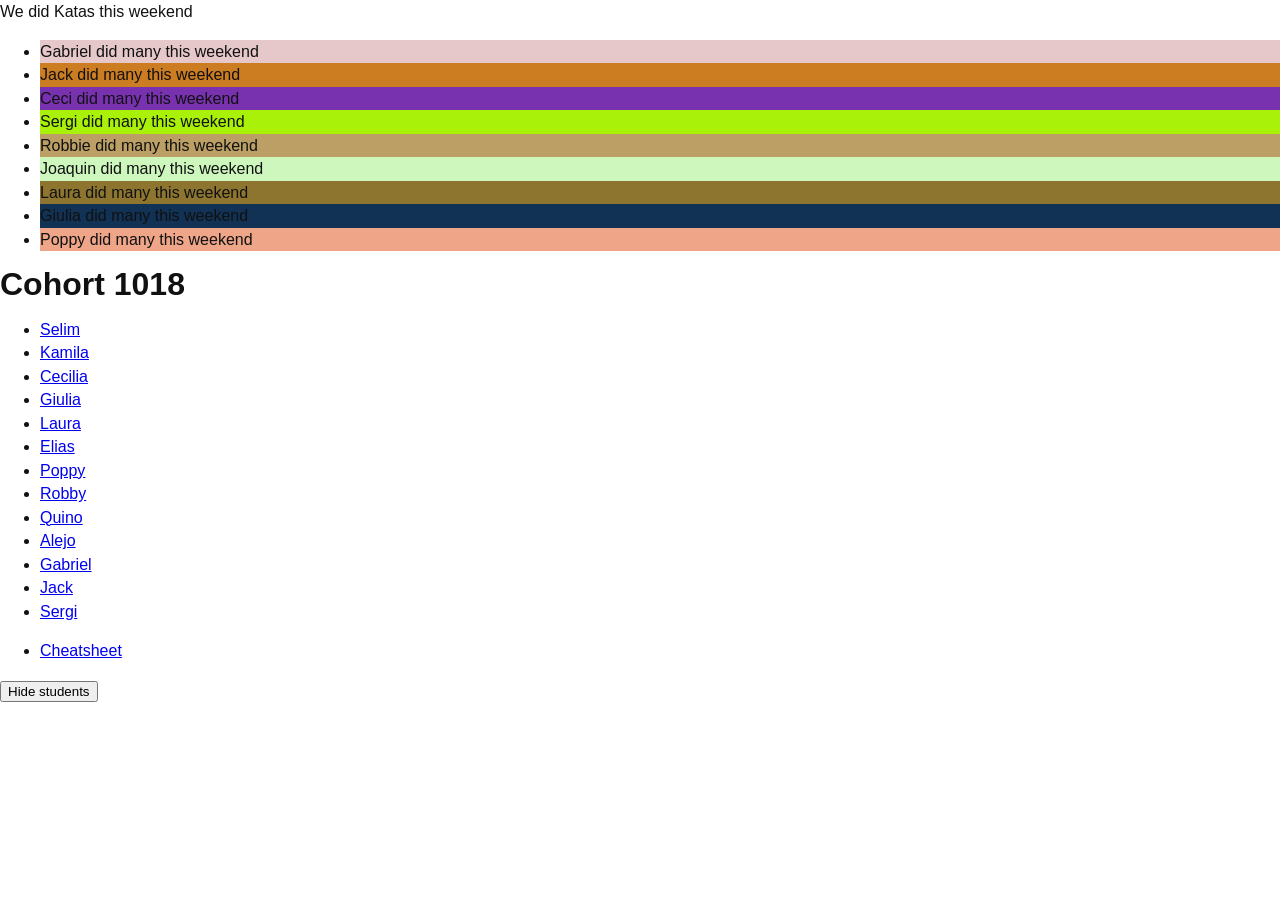
<file: index.html>
<!doctype html>
<html lang="en">

<head>
  <title>Cohort 1018</title>
  <meta charset="utf-8">
  <meta name="viewport" content="width=device-width, initial-scale=1, shrink-to-fit=no">
  <link rel="stylesheet" href="styles.css">
</head>

<body>
  <h1>Cohort 1018</h1>

  <section class="students">
    <ul>
      <li> <a href="students/selim/index.html">Selim</a></li>
      <li> <a href="students/kamila/index.html">Kamila</a></li>
      <li> <a href="students/cecilia/index.html">Cecilia</a></li>
      <li> <a href="students/giulia/index.html">Giulia</a></li>
      <li> <a href="students/laura/index.html">Laura</a></li>
      <li> <a href="students/elias/index.html">Elias</a></li>
      <li> <a href="students/poppy/index.html">Poppy</a></li>
      <li> <a href="students/robby/index.html">Robby</a></li>
      <li> <a href="students/joaquinbaena/index.html">Quino</a></li>
      <li> <a href="students/alejo/index.html">Alejo</a></li>
      <li> <a href="students/gabriel/index.html">Gabriel</a></li>
      <li> <a href="students/jack/index.html">Jack</a></li>
      <li> <a href="students/sergi/index.html">Sergi</a></li>
    </ul>
  </section>
  <section class="resources">
    <ul>
      <li><a href="https://github.com/ironhack/bcn-webdev-cheatsheet">Cheatsheet</a></li>
    </ul>
  </section>

  <button>Hide students</button>

  <script src="main.js"></script>
</body>

</html>
</file>
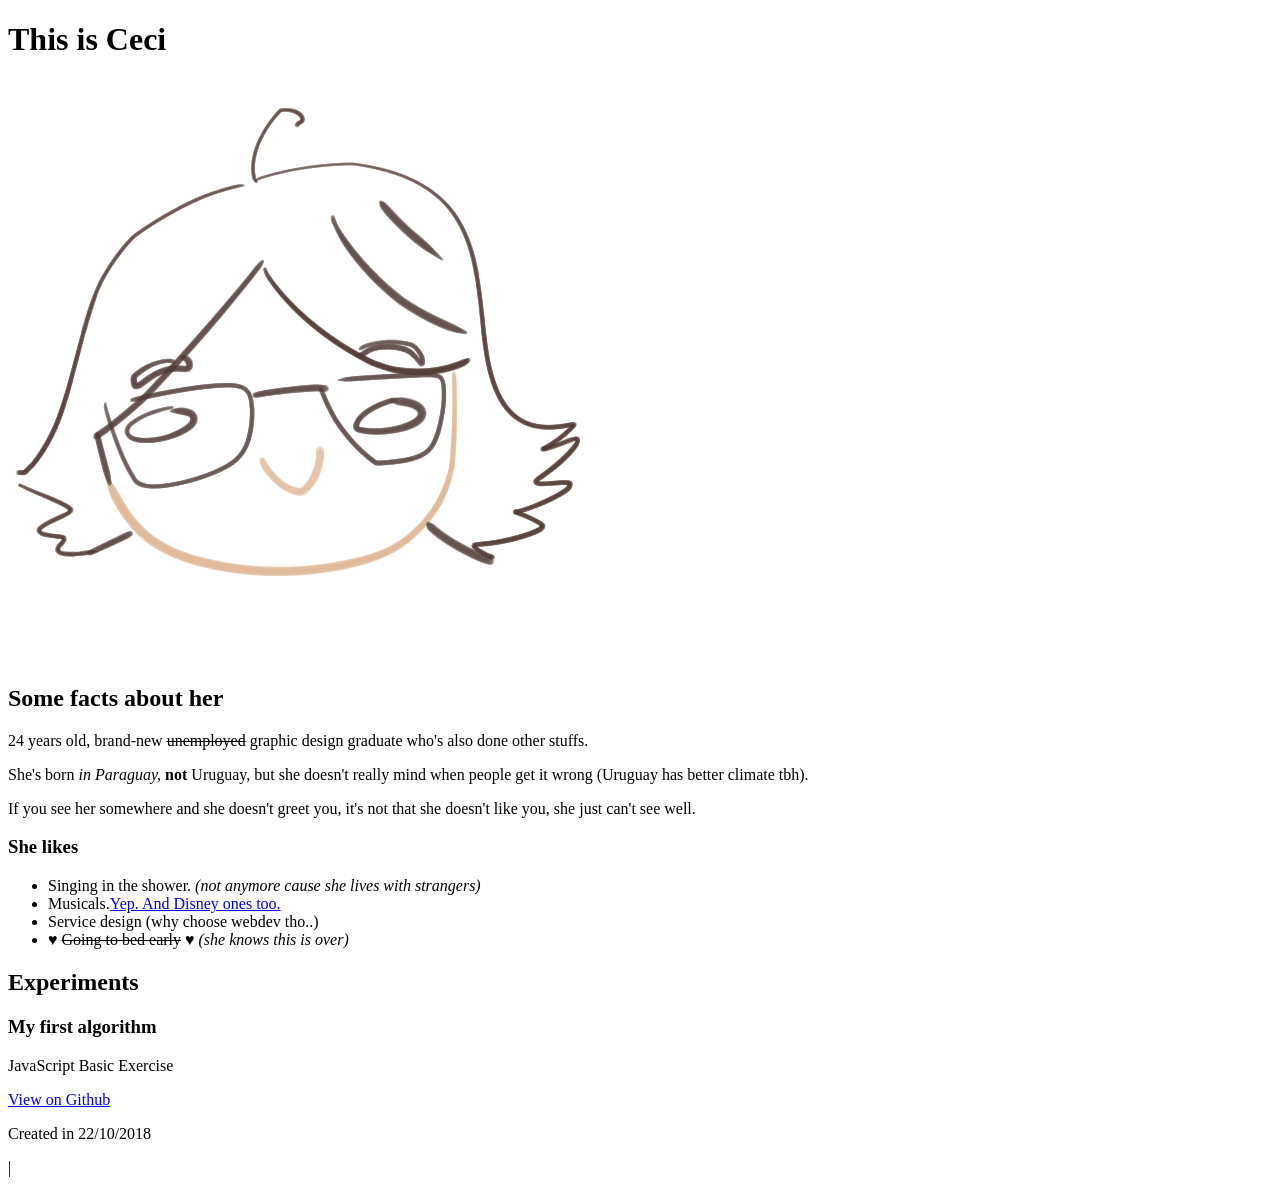
<file: students/cecilia/index.html>
<!doctype html>
<html lang="en">

<head>
  <title>Henlo fren how u doin welcome 2 Ceci's</title>
  <meta charset="utf-8">
  <meta name="viewport" content="width=device-width, initial-scale=1, shrink-to-fit=no">
</head>
<body>
  <h1>This is Ceci</h1>
  <section class="profile-info">
    <img class="portrait" src="portrait.jpg" alt="realist portrait of Ceci"/>
    <h2>Some facts about her</h2>
    <p>24 years old, brand-new <s>unemployed</s> graphic design
      graduate who's also done other stuffs.</p>
    <p>She's born <em>in Paraguay,</em> <strong>not</strong> Uruguay, 
      but she doesn't really mind when people get
      it wrong (Uruguay has better climate tbh).</p>
    <p>If you see her somewhere and she doesn't greet you,
      it's not that she doesn't like you, she just can't see well.</p>
  </section>
  <section class="interests">
    <h3>She likes</h3>
    <ul class="likes-list">
      <li>Singing in the shower. <em>(not anymore cause she lives with strangers)</em></li>
      <li>Musicals.<a href="https://www.youtube.com/watch?v=V4l1u6BJKDk">Yep. And Disney ones too.</a></li>
      <li>Service design (why choose webdev tho..)</li>
      <li>♥ <s>Going to bed early</s> ♥ <em>(she knows this is over)</em></li>
    </ul>
  </section>
  <section class="experiments">
    <h2>Experiments</h2>
    <article class="card experiment">
      <header class="card-header">
        <h3 class="title">My first algorithm</h3>
      </header>
      <div class="card-body">
        <p>JavaScript Basic Exercise</p>
        <p><a href="https://github.com/ceciliabarudi/lab-javascript-basic-algorithms" class="external">View on Github</a></p>
      </div>
      <footer class="card-footer">
        <p>Created in 22/10/2018</p>
      </footer>
    </article>
 |</section>
</body>
</html>
</file>
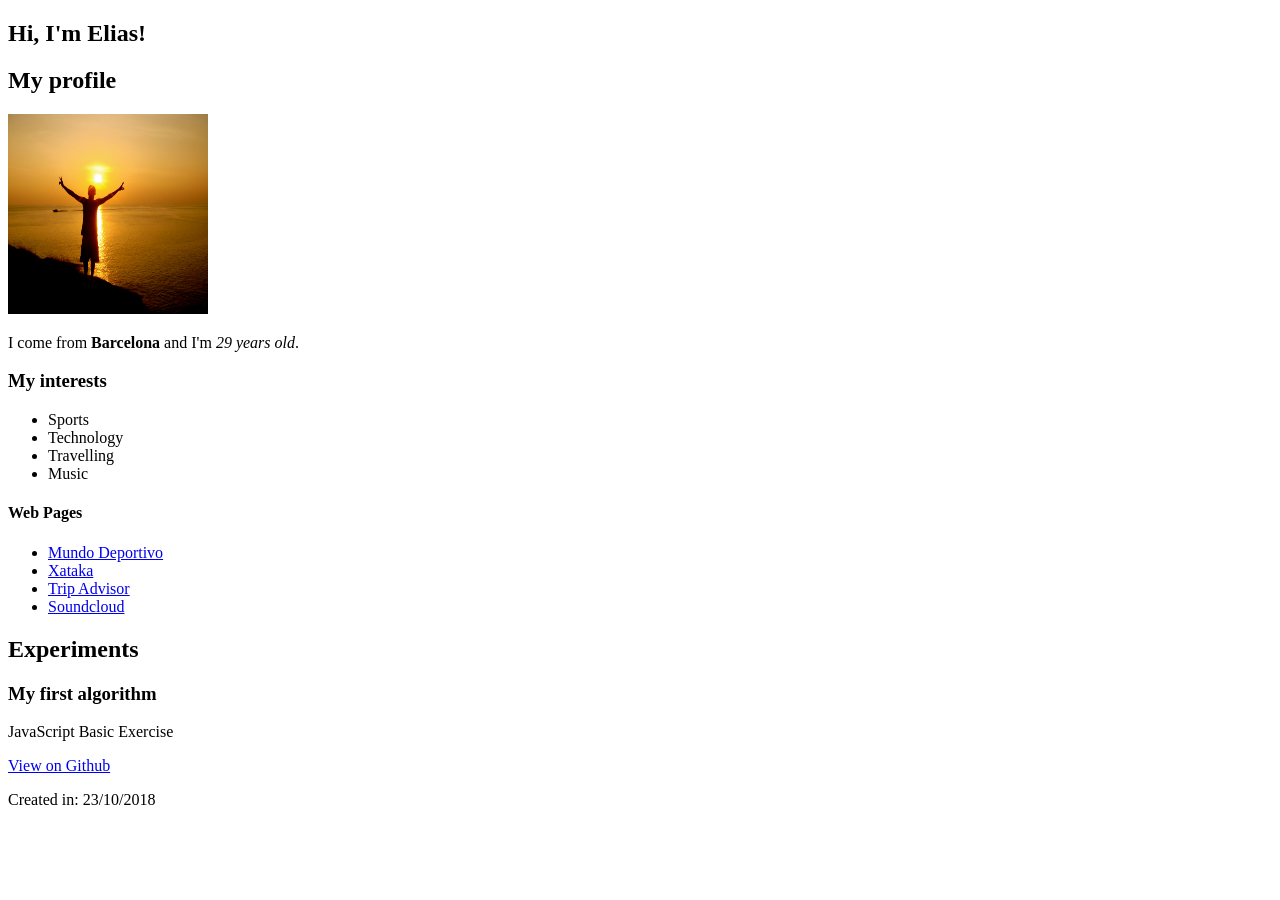
<file: students/elias/index.html>
<!doctype html>
<html lang="en">

<head>
  <title>Hi, I'm Elias!</title>
  <meta charset="utf-8">
  <meta name="viewport" content="width=device-width, initial-scale=1, shrink-to-fit=no">
</head>

<body>
  <section class="profile">
    <h1>Hi, I'm Elias!</h1>
    <h2>My profile</h2>
    <img src="./profile-img.jpg" alt="profile-picture" height="200px" width="200px">
    <p>I come from <strong>Barcelona</strong> and I'm <em>29 years old</em>.</p>
  </section>

  <section class="interests">
    <h3>My interests</h3>
    <ul>
      <li>Sports</li>
      <li>Technology</li>
      <li>Travelling</li>
      <li>Music</li>
    </ul>
    <h4>Web Pages</h4>
      <ul>
        <li><a href="https://www.mundodeportivo.com/" target="_blank">Mundo Deportivo</a></li>
        <li><a href="https://www.xataka.com/" target="_blank">Xataka</a></li>
        <li><a href="https://www.tripadvisor.es/" target="_blank">Trip Advisor</a></li>
        <li><a href="https://soundcloud.com/" target="_blank">Soundcloud</a></li>
      </ul>
  </section>

  <section class="experiments">
    <h2>Experiments</h2>
    <article class="card experiment">
      <header class="card-header">
        <h3 class="title">My first algorithm</h3>
      </header>
      <div class="card-body">
      <p>JavaScript Basic Exercise</p>
      <p><a href="https://github.com/eliasMC89/lab-javascript-basic-algorithms.git" class="external">View on Github</a></p>
      </div>
      <footer class="card-footer">
        <p>Created in: 23/10/2018</p>
      </footer>
    </article>
  </section>
</body>

</html>
</file>
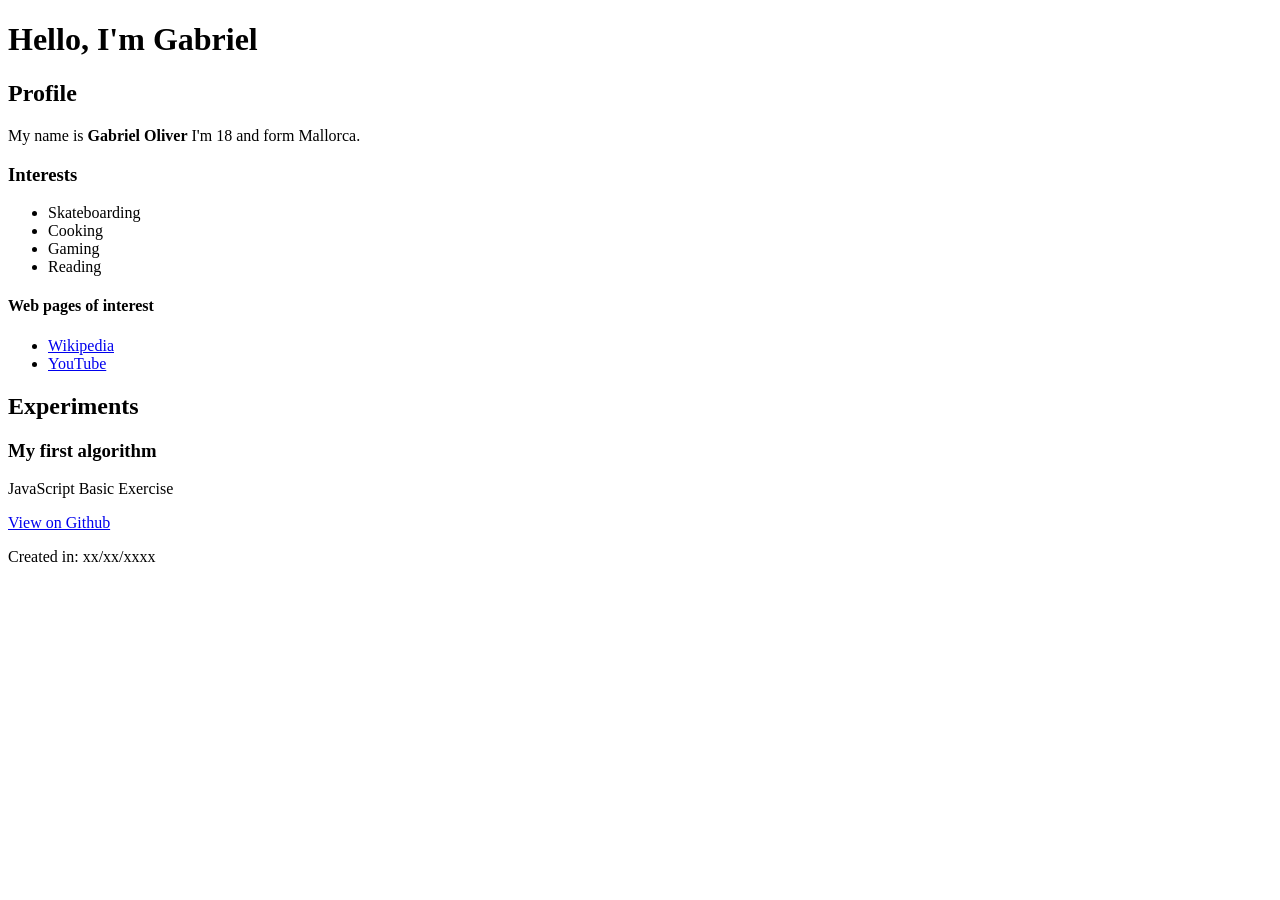
<file: students/gabriel/index.html>
<!doctype html>
<html lang="en">

<head>
  <title>Hello, I'm Gabriel!</title>
  <meta charset="utf-8">
  <meta name="viewport" content="width=device-width, initial-scale=1, shrink-to-fit=no">
</head>

<body>
  <h1>Hello, I'm Gabriel</h1>

  <section class="profile">
    <h2>Profile</h2>
    <p>My name is <strong>Gabriel Oliver</strong> I'm 18 and form Mallorca.</p>
  </section>

  <section class="interests">
    <h3>Interests</h3>
    <ul>
      <li>Skateboarding</li>
      <li>Cooking</li>
      <li>Gaming</li>
      <li>Reading</li>
    </ul>
    <h4>Web pages of interest</h4>
    <ul>
      <li><a href="https://www.wikipedia.org/">Wikipedia</a></li>
      <li><a href="https://www.youtube.com/">YouTube</a></li>
    </ul>
  </section>

  <section class="experiments">
      <h2>Experiments</h2>
      <article class="card experiment">
        <header class="card-header">
          <h3 class="title">My first algorithm</h3>
        </header>
        <div class="card-body">
        <p>JavaScript Basic Exercise</p>
        <p><a href="..." class="external">View on Github</a></p>
        </div>
        <footer class="card-footer">
          <p>Created in: xx/xx/xxxx</p>
        </footer>
      </article>
    </section>
</body>

</html>
</file>
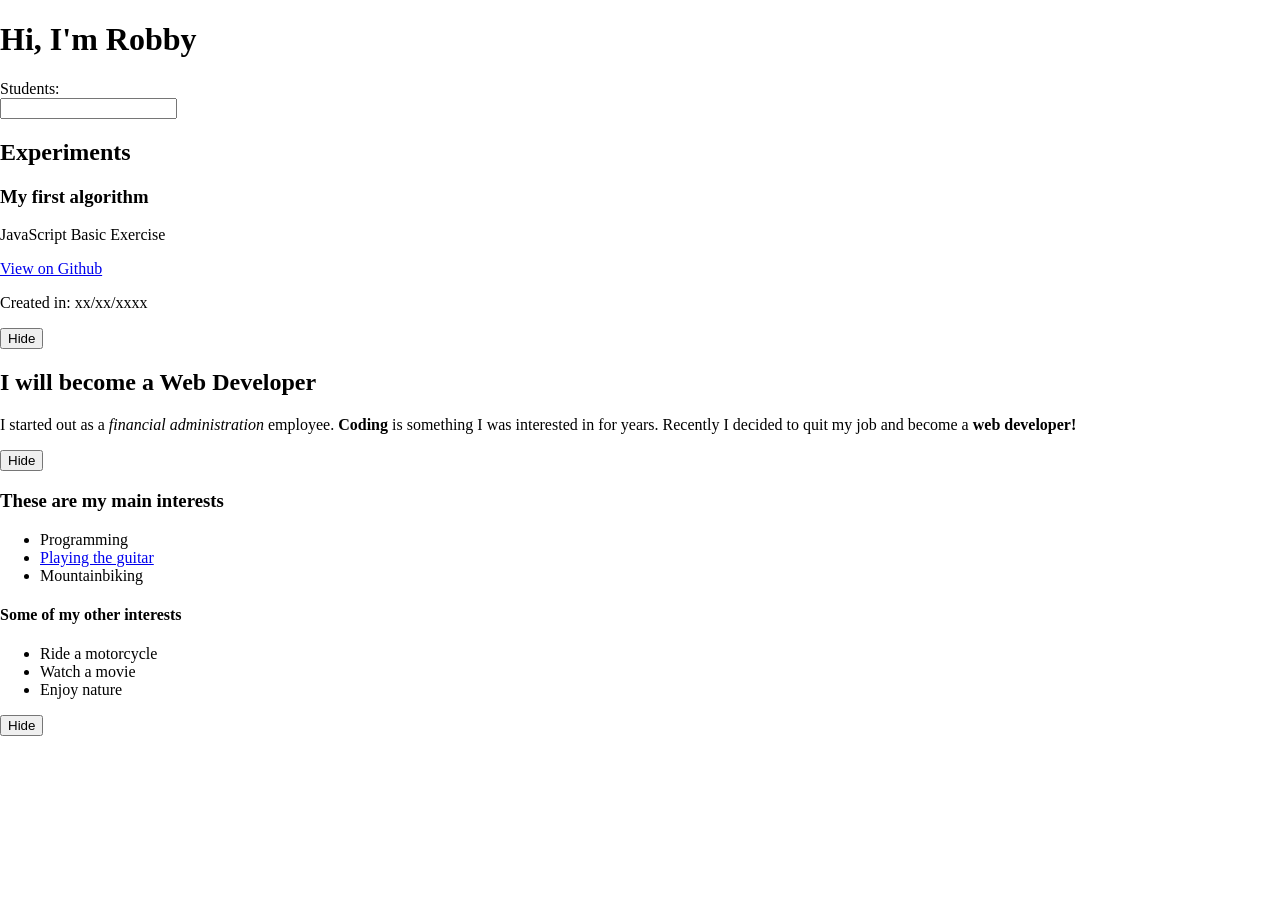
<file: students/robby/index.html>
<!doctype html>
<html lang="en">

<head>
  <title>Hi, I'm Robby</title>
  <meta charset="utf-8">
  <meta name="viewport" content="width=device-width, initial-scale=1, shrink-to-fit=no">
  <link rel="stylesheet" href="style.css">
</head>

<body>
  <h1>Hi, I'm Robby</h1>
  <section class="search">
    <label>Students:</label>
    <div class="input-student">
      <input type="text">
      <div class="search-results"></div>
    </div>
  </section>

  <section class="experiments">
    <h2>Experiments</h2>
    <article class="card experiment">
      <header class="card-header">
        <h3 class="title">My first algorithm</h3>
      </header>
      <div class="card-body">
      <p>JavaScript Basic Exercise</p>
      <p><a href="https://github.com/robby3bergen/cohort-1018" class="external">View on Github</a></p>
      </div>
      <footer class="card-footer">
        <p>Created in: xx/xx/xxxx</p>
      </footer>
    </article>
  </section>
  <button>Hide</button>

  <section class="profile">
    <h2>I will become a Web Developer</h2>
    <p>
      I started out as a <em>financial administration</em> employee.
      <strong>Coding</strong> is something I was interested in for years.
      Recently I decided to quit my job and become a <strong>web developer!</strong>
    </p>
  </section>
  <button>Hide</button>

  <section class="interests">
    <h3>These are my main interests</h3>
    <ul>
      <li>Programming</li>
      <li><a href="https://">Playing the guitar</a></li>
      <li>Mountainbiking</li>
    </ul>
    <h4>Some of my other interests</h4>
    <ul>
      <li>Ride a motorcycle</li>
      <li>Watch a movie</li>
      <li>Enjoy nature</li>
    </ul>
  </section>
  <button>Hide</button>

  <script src="../../students.js"></script>
  <script src="main.js"></script>
</body>
</html>
</file>
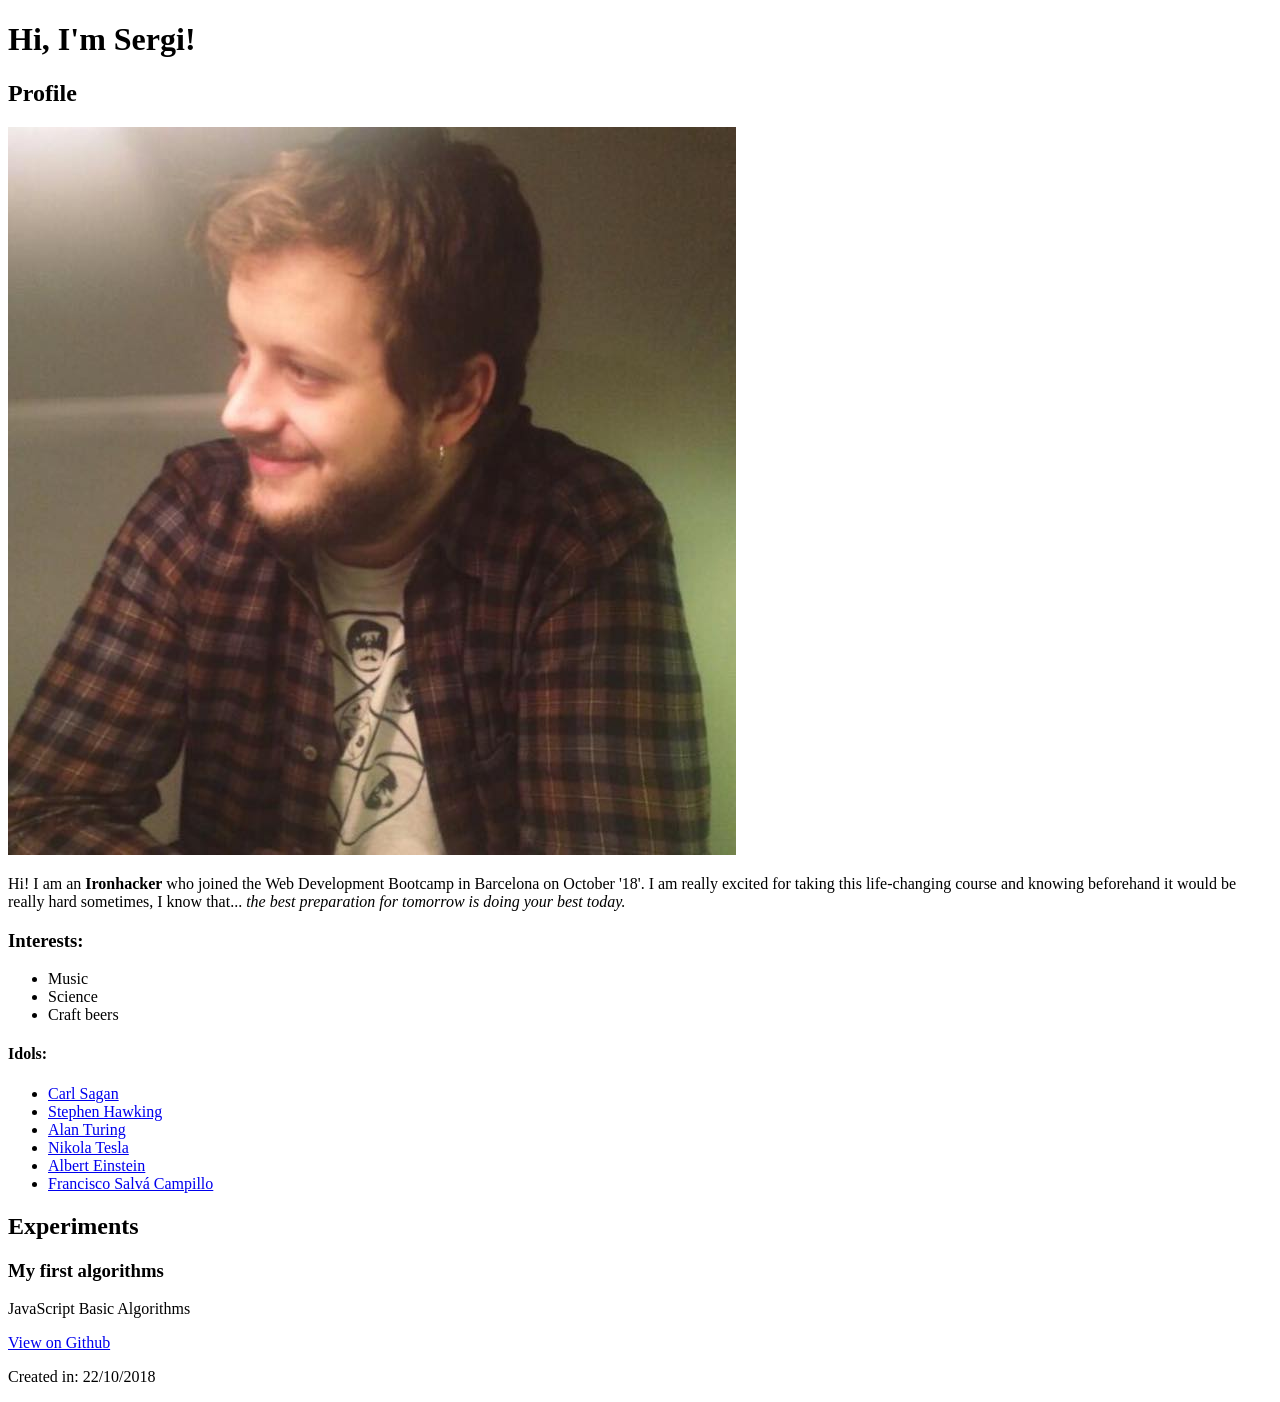
<file: students/sergi/index.html>
<!doctype html>
<html lang="en">

<head>
  <title>Hi, I'm Sergi!</title>
  <meta charset="utf-8">
  <meta name="viewport" content="width=device-width, initial-scale=1, shrink-to-fit=no">
</head>

<body>
  <h1>Hi, I'm Sergi!</h1>
  <section class="profile">
    <h2>Profile</h2>
    <img src="images/ProfilePicture.jpg" alt="Sergi Llonch's profile image">
    <p>Hi! I am an <b>Ironhacker</b> who joined the Web Development Bootcamp in Barcelona on October '18'. I am really excited for taking this life-changing course and knowing beforehand it would be really hard sometimes, I know that... <em>the best preparation for tomorrow is doing your best today.</em></p>
  </section>
  <section class="interests">
    <h3>Interests:</h3>
    <ul>
      <li>Music</li>
      <li class="list-item" id="list-item">Science</li>
      <li class="list-item" id="list-item">Craft beers</li>
    </ul>
    <h4>Idols:</h4>
    <ul>
      <li><a href="https://en.wikipedia.org/wiki/Carl_Sagan">Carl Sagan</a></li>
      <li><a href="https://en.wikipedia.org/wiki/Stephen_Hawking">Stephen Hawking</a></li>
      <li><a href="https://en.wikipedia.org/wiki/Alan_Turing">Alan Turing</a></li>
      <li><a href="https://en.wikipedia.org/wiki/Nikola_Tesla">Nikola Tesla</a></li>
      <li><a href="https://en.wikipedia.org/wiki/Albert_Einstein">Albert Einstein</a></li>
      <li><a href="https://en.wikipedia.org/wiki/Francisco_Salva_Campillo">Francisco Salvá Campillo</a></li>
    </ul>
  </section>
  <section class="experiments">
      <h2>Experiments</h2>
      <article class="card experiments">
        <header class="card-header">
          <h3 class="title">My first algorithms</h3>
        </header>
        <div class="card-body">
        <p>JavaScript Basic Algorithms</p>
        <p><a href="https://github.com/sllonch/lab-javascript-basic-algorithms" class="external">View on Github</a></p>
        </div>
        <footer class="card-footer">
          <p>Created in: 22/10/2018</p>
        </footer>
      </article>
    </section>
</body>

</html>
</file>
<file: styles.css>
/* ---- reset ---- */

html {
  box-sizing: border-box;
}
*, *:before, *:after {
  box-sizing: inherit;
}

body {
  margin: 0;
  padding: 0;
}


/* ---- typography ---- */

body {
  color: #111;
  font-family: Helvetica, Arial, sans-serif;
  font-size: 16px;
  line-height: 147%;
}

h1 {}

h2 {}

h3 {}

p {
  margin: 0;
}



/* ---- layout ---- */

#site-header {
  padding: 30px 0;
  color: white;
  background: #111;
}

#site-footer {
  color: white;
  padding: 60px 0;
  background: #111;
}

#site-main {
  margin-bottom: 60px;
}

.container {
  margin: 0 20px;
}

.section {
  margin-bottom: 20px;
  padding-top: 20px;
}
.hidden{
  display: none;
}

@media (min-width: 768px) {
  .container {
    max-width: 728px;
    margin: 0 auto;
  }
}



/* ---- components ---- */

.button {
  width: 100%;
  background-color: blue;
  color: #fff;
  border: 1px solid #fff
}

.button-alt {
  color: blue;
  background-color: #fff;
}

/* ---- section ---- */

section.testimonials {
}

section.testimonials .button {
  margin-bottom: 10px;
}
</file>
<file: students/robby/style.css>
/* ---- reset ---- */

html {
  box-sizing: border-box;
}
*, *:before, *:after {
  box-sizing: inherit;
}

body {
  margin: 0;
  padding: 0;
}

.hidden {
  display: none;
}
</file>
